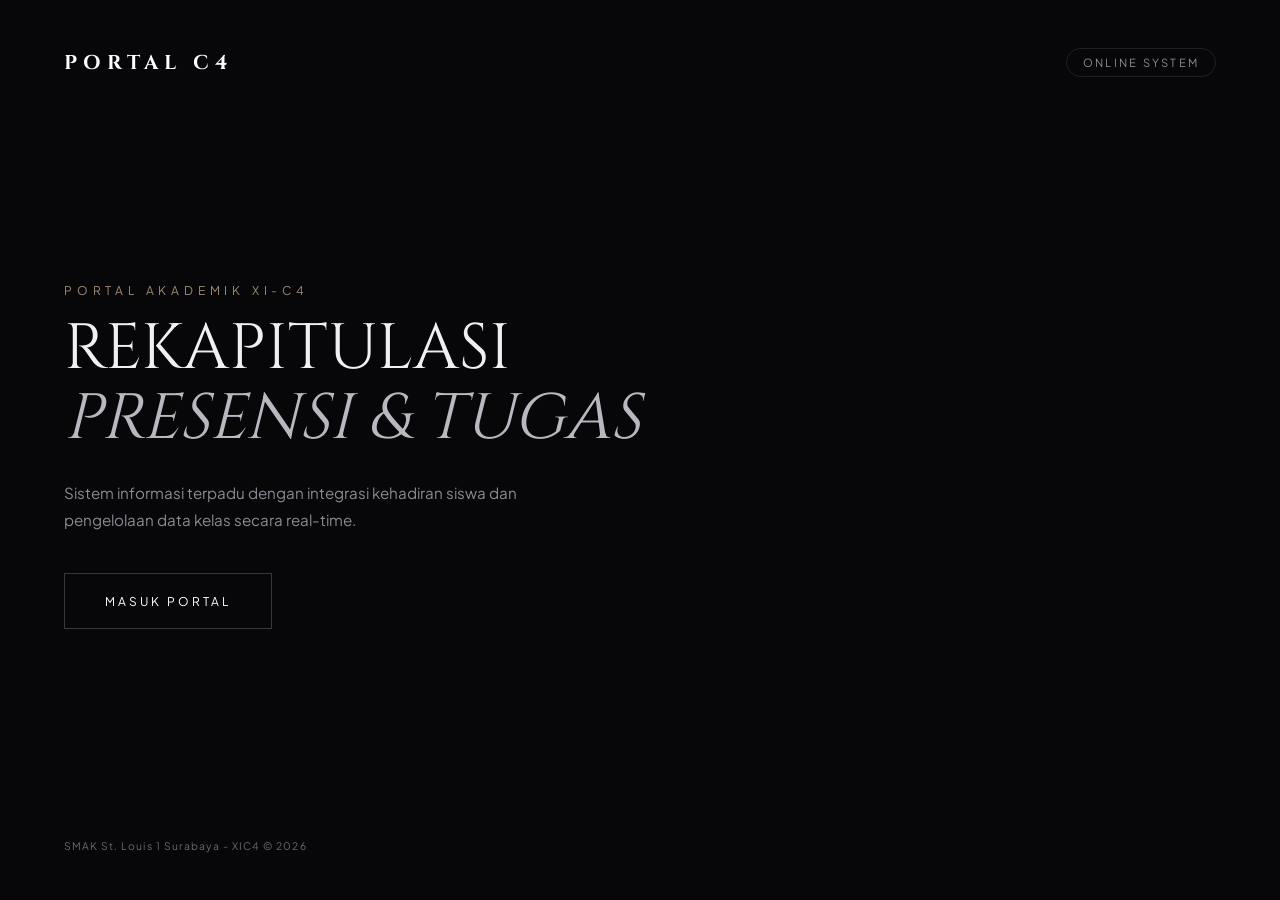
<file: awal.html>
<!DOCTYPE html>
<html lang="id">
<head>
    <meta charset="UTF-8">
    <meta name="viewport" content="width=device-width, initial-scale=1.0">
    <title>Portal XI-C4 | Cinematic Welcome</title>
    
    <link rel="stylesheet" href="style.css">
    
    <link href="https://fonts.googleapis.com/css2?family=Cinzel:wght@400;600;700&family=Plus+Jakarta+Sans:wght@300;400;500;600&display=swap" rel="stylesheet">

    <style>
        /* CSS Tambahan khusus untuk penyempurnaan tampilan di HP */
        @media (max-width: 768px) {
            .viewport {
                padding: 2rem 7% !important; /* Mengurangi padding pinggir di layar HP */
                justify-content: space-between;
            }

            .logo {
                font-size: 1rem !important;
                letter-spacing: 0.2em !important;
            }

            .status-badge {
                font-size: 0.6rem !important;
                padding: 0.3rem 0.8rem !important;
            }

            .subtitle {
                font-size: 0.65rem !important;
                letter-spacing: 0.3em !important;
                margin-bottom: 0.8rem !important;
            }

            .title {
                font-size: 2.2rem !important; /* Ukuran judul disesuaikan agar tidak terlalu kebesaran di HP */
                line-height: 1.2 !important;
                margin-bottom: 1rem !important;
            }

            .description {
                font-size: 0.85rem !important;
                line-height: 1.6 !important;
                margin-bottom: 2rem !important;
                max-width: 100% !important;
            }

            .btn-primary {
                padding: 1rem 2rem !important;
                font-size: 0.7rem !important;
                width: 100%; /* Membuat tombol selebar layar pada HP agar mudah dipencet */
                text-align: center;
            }
        }
    </style>
</head>
<body>

    <video autoplay loop muted playsinline class="video-bg">
        <source src="gagak.mp4" type="video/mp4">
    </video>
    <div class="video-overlay"></div>

    <div class="viewport">
        
        <div class="header">
            <div class="logo">PORTAL C4</div>
            <div class="status-badge">ONLINE SYSTEM</div>
        </div>

        <div class="hero">
            <p class="subtitle">PORTAL AKADEMIK XI-C4</p>
            <h1 class="title">REKAPITULASI<br><em>PRESENSI & TUGAS</em></h1>
            <p class="description">
                Sistem informasi terpadu dengan integrasi kehadiran siswa dan pengelolaan data kelas secara real-time.
            </p>
            
            <div class="action-group">
                <a href="login.html" class="btn-primary" id="btn-portal">
                    <span>MASUK PORTAL</span>
                </a>
            </div>
        </div>

        <div class="footer-note" style="font-size: 0.65rem; color: rgba(255,255,255,0.4); letter-spacing: 0.1em;">
            SMAK St. Louis 1 Surabaya - XIC4 &copy; 2026
        </div>

    </div>

</body>
</html>
</file>
<file: style.css>
* {
    margin: 0;
    padding: 0;
    box-sizing: border-box;
}

body {
    background-color: #08080a; /* Dark Obsidian */
    color: #e5e5e7;
    font-family: 'Plus Jakarta Sans', sans-serif;
    overflow: hidden;
    height: 100vh;
    width: 100vw;
}

/* --- TAMBAHAN UNTUK VIDEO BACKGROUND --- */
.video-bg {
    position: fixed;
    top: 0;
    left: 0;
    width: 100vw;
    height: 100vh;
    object-fit: cover;
    z-index: 0;
}

.video-overlay {
    position: fixed;
    top: 0;
    left: 0;
    width: 100vw;
    height: 100vh;
    background: rgba(8, 8, 10, 0.7);
    backdrop-filter: blur(2px);
    z-index: 0;
}

/* Canvas Melayang di Latar Belakang */
#webgl-canvas {
    position: fixed;
    top: 0;
    left: 0;
    width: 100%;
    height: 100%;
    z-index: 1; /* Di atas video, di bawah teks */
    pointer-events: none; /* Agar tidak menghalangi klik mouse */
}

/* Overlay Konten Teks */
.viewport {
    position: relative;
    z-index: 2;
    height: 100vh;
    display: flex;
    flex-direction: column;
    justify-content: space-between;
    padding: 3rem 5%;
}

.header {
    display: flex;
    justify-content: space-between;
    align-items: center;
}

.logo {
    font-family: 'Cinzel', serif;
    font-size: 1.25rem;
    letter-spacing: 0.3em;
    font-weight: 700;
    color: #fff;
}

.status-badge {
    font-size: 0.7rem;
    letter-spacing: 0.2em;
    color: #8a8a93;
    border: 1px solid rgba(255, 255, 255, 0.1);
    padding: 0.4rem 1rem;
    border-radius: 100px;
}

.hero {
    max-width: 650px;
}

.subtitle {
    font-size: 0.75rem;
    letter-spacing: 0.4em;
    color: #9d8b70; /* Muted Gold */
    margin-bottom: 1rem;
}

.title {
    font-family: 'Cinzel', serif;
    font-size: clamp(2.5rem, 5vw, 4.5rem);
    line-height: 1.1;
    font-weight: 400;
    margin-bottom: 1.5rem;
    color: #f0f0f3;
}

.title em {
    font-style: italic;
    font-weight: 300;
    color: #b8b8c0;
}

.description {
    font-size: 0.95rem;
    line-height: 1.8;
    color: #8a8a93;
    margin-bottom: 2.5rem;
    max-width: 480px;
}

.btn-primary {
    background: transparent;
    border: 1px solid rgba(255, 255, 255, 0.2);
    color: #fff;
    padding: 1.2rem 2.5rem;
    font-size: 0.75rem;
    letter-spacing: 0.25em;
    cursor: pointer;
    transition: all 0.5s cubic-bezier(0.19, 1, 0.22, 1);
    position: relative;
    overflow: hidden;

    /* TAMBAHKAN 2 BARIS INI UNTUK MENGHILANGKAN GARIS BAWAH */
    text-decoration: none;
    display: inline-block;
}

.btn-primary:hover {
    border-color: #fff;
    background: rgba(255, 255, 255, 0.05);
    box-shadow: 0 0 30px rgba(255, 255, 255, 0.1);
}
</file>
